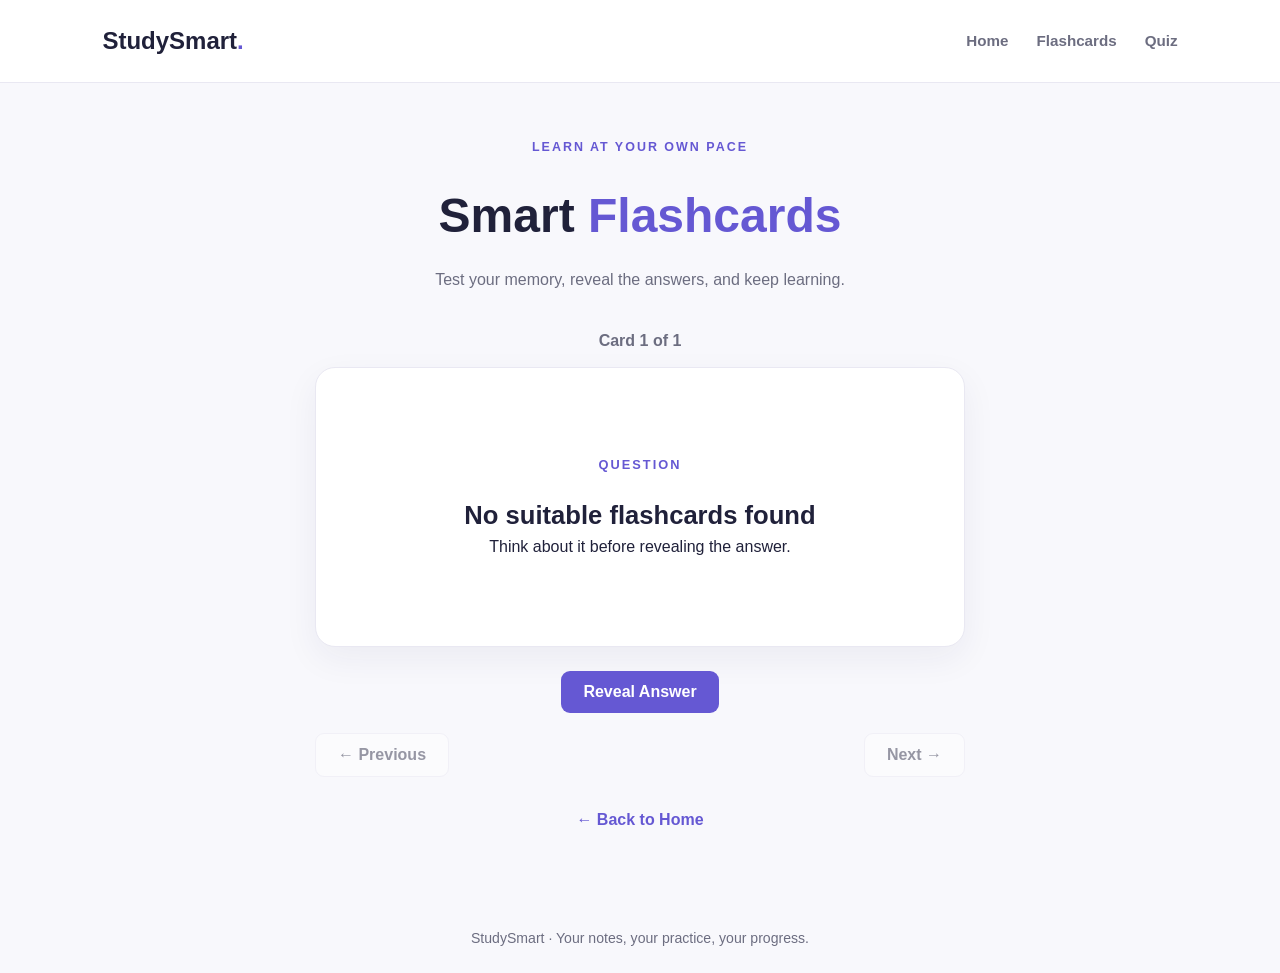
<file: flashcards.html>
<!DOCTYPE html>
<html lang="en">

<head>
  <meta charset="UTF-8">
  <meta name="viewport" content="width=device-width, initial-scale=1.0">
  <title>Flashcards | StudySmart</title>
  <link rel="stylesheet" href="css/style.css">
</head>

<body>
  <header class="site-header">
    <a class="logo" href="index.html">StudySmart<span>.</span></a>

    <nav aria-label="Main navigation">
      <a href="index.html">Home</a>
      <a href="flashcards.html">Flashcards</a>
      <a href="quiz.html">Quiz</a>
    </nav>
  </header>

  <main class="flashcards-page">
    <section class="flashcards-heading">
      <p class="eyebrow">LEARN AT YOUR OWN PACE</p>
      <h1>Smart <span>Flashcards</span></h1>
      <p>Test your memory, reveal the answers, and keep learning.</p>
    </section>

    <section class="flashcard-area">
      <p id="card-counter" class="card-counter">Card 1 of 5</p>

      <div id="flashcard" class="flashcard">
        <p id="card-label" class="card-label">QUESTION</p>
        <h2 id="card-content">What is a variable in JavaScript?</h2>
        <p id="card-hint">Think about it before revealing the answer.</p>
      </div>

      <button id="reveal-button" class="primary-button" type="button">
        Reveal Answer
      </button>

      <div class="card-navigation">
        <button id="previous-button" class="secondary-button" type="button">
          ← Previous
        </button>

        <button id="next-button" class="secondary-button" type="button">
          Next →
        </button>
      </div>
    </section>

    <p class="back-home">
      <a href="index.html">← Back to Home</a>
    </p>
  </main>

  <footer>
    <p>StudySmart · Your notes, your practice, your progress.</p>
  </footer>

  <script src="js/app.js"></script>
</body>

</html>
</file>
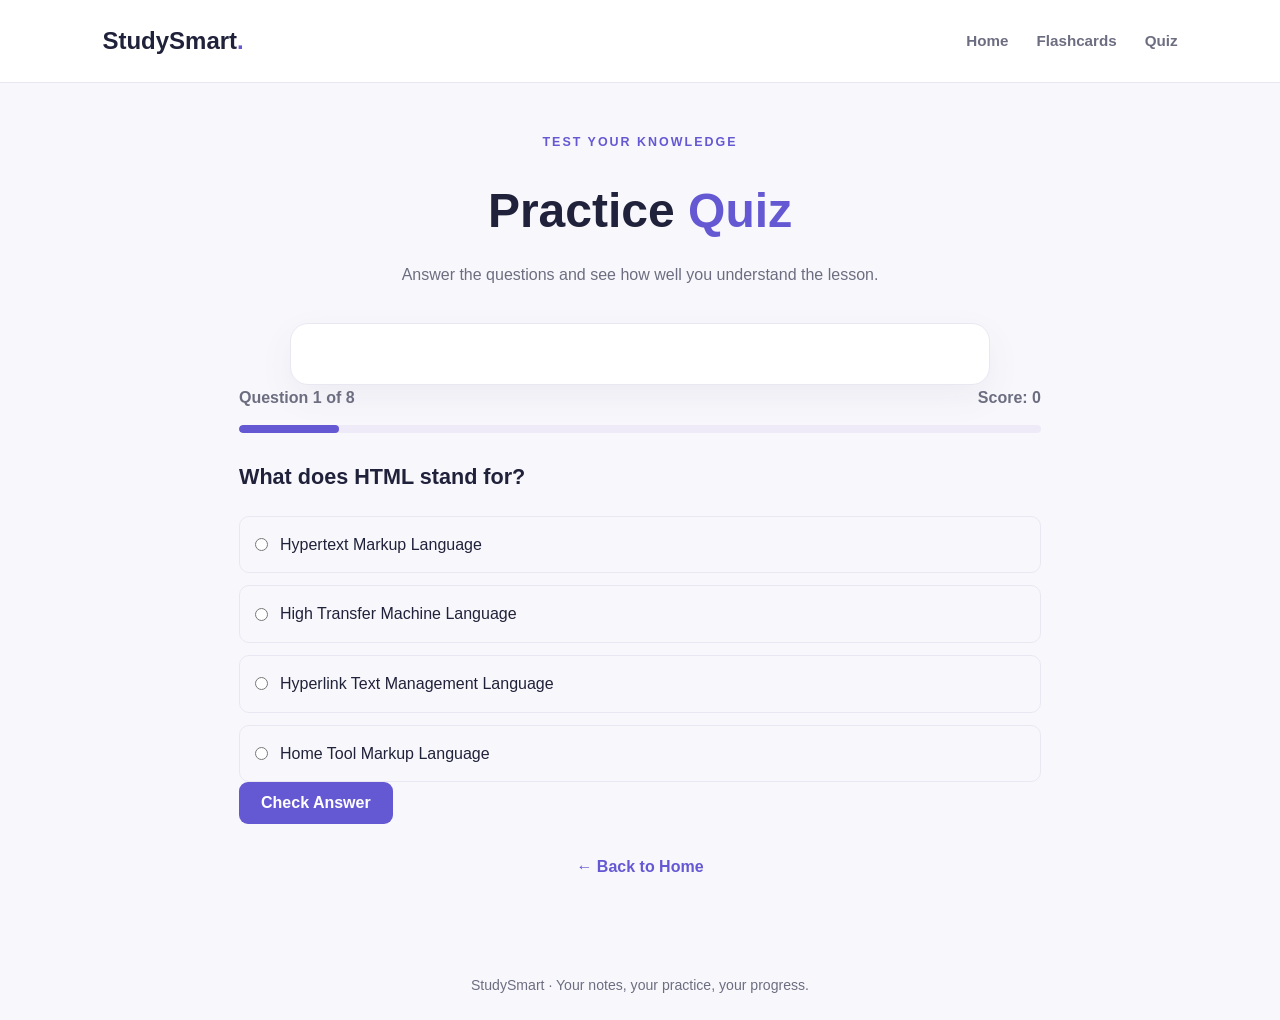
<file: quiz.html>
<!DOCTYPE html>
<html lang="en">

<head>
  <meta charset="UTF-8">
  <meta name="viewport" content="width=device-width, initial-scale=1.0">
  <title>Quiz | StudySmart</title>
  <link rel="stylesheet" href="css/style.css">
</head>

<body>
  <header class="site-header">
    <a class="logo" href="index.html">StudySmart<span>.</span></a>
    <nav aria-label="Main navigation">
      <a href="index.html">Home</a>
      <a href="flashcards.html">Flashcards</a>
      <a href="quiz.html">Quiz</a>
    </nav>
  </header>

  <main class="quiz-page">

    <section class="quiz-heading">
      <p class="eyebrow">TEST YOUR KNOWLEDGE</p>
      <h1>Practice <span>Quiz</span></h1>
      <p>Answer the questions and see how well you understand the lesson.</p>
    </section>

    <section id="quiz-content" class="quiz-container" hidden></section>

    <div class="quiz-top">
      <p id="question-counter">Question 1 of 8</p>
      <p id="score-display">Score: 0</p>
    </div>

    <div class="quiz-progress">
      <div id="progress-bar"></div>
    </div>

    <h2 id="question-text">Loading question...</h2>

    <div id="answer-options" class="answer-options"></div>

    <p id="feedback-message" aria-live="polite"></p>

    <button id="submit-button" class="primary-button" type="button">
      Check Answer
    </button>

    <button id="next-question-button" class="primary-button" type="button" hidden>
      Next Question
    </button>

    <div id="quiz-results" hidden>
      <h2>Quiz Completed!</h2>
      <p id="final-score"></p>
      <p id="result-message"></p>
      <button id="restart-button" class="primary-button" type="button">
        Try Again
      </button>
      <p>
        <a href="results.html">View Results</a>
      </p>
    </div>

    </section>

    <p class="back-home">
      <a href="index.html">← Back to Home</a>
    </p>

  </main>

  <footer>
    <p>StudySmart · Your notes, your practice, your progress.</p>
  </footer>

  <script src="js/app.js"></script>
</body>

</html>
</file>
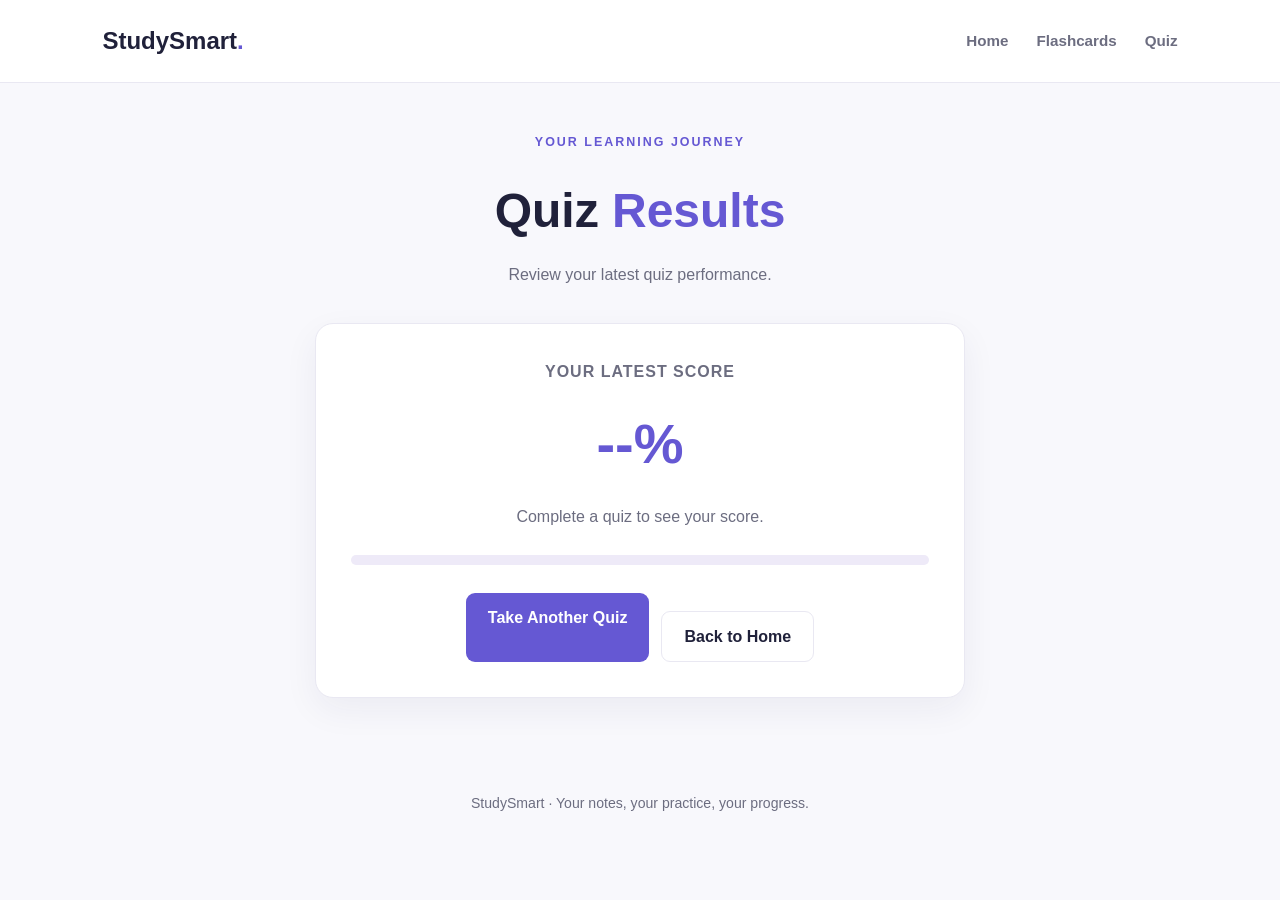
<file: results.html>
<!DOCTYPE html>
<html lang="en">

<head>
  <meta charset="UTF-8">
  <meta name="viewport" content="width=device-width, initial-scale=1.0">
  <title>Quiz Results | StudySmart</title>
  <link rel="stylesheet" href="css/style.css">
</head>

<body>
  <header class="site-header">
    <a class="logo" href="index.html">StudySmart<span>.</span></a>
    <nav aria-label="Main navigation">
      <a href="index.html">Home</a>
      <a href="flashcards.html">Flashcards</a>
      <a href="quiz.html">Quiz</a>
    </nav>
  </header>

  <main class="results-page">
    <section class="results-heading">
      <p class="eyebrow">YOUR LEARNING JOURNEY</p>
      <h1>Quiz <span>Results</span></h1>
      <p>Review your latest quiz performance.</p>
    </section>

    <section class="results-card">
      <p class="result-label">YOUR LATEST SCORE</p>

      <h2 id="result-percentage">--%</h2>
      <p id="result-score">Complete a quiz to see your score.</p>
      <p id="result-date"></p>

      <div class="result-progress">
        <div id="result-progress-bar"></div>
      </div>

      <p id="result-message"></p>

      <div class="result-actions">
        <a href="quiz.html" class="primary-button">Take Another Quiz</a>
        <a href="index.html" class="secondary-button">Back to Home</a>
      </div>
    </section>
  </main>

  <footer>
    <p>StudySmart · Your notes, your practice, your progress.</p>
  </footer>

  <script src="js/app.js"></script>
</body>

</html>
</file>
<file: css/style.css>
/* General Styles */
* {
  margin: 0;
  padding: 0;
  box-sizing: border-box;
}

:root {
  --primary: #6558d3;
  --primary-dark: #5144bd;
  --background: #f8f8fc;
  --text: #20213a;
  --muted: #6c6d80;
  --white: #ffffff;
  --border: #e9e8f2;
}

html {
  scroll-behavior: smooth;
}

body {
  font-family: Arial, Helvetica, sans-serif;
  background: var(--background);
  color: var(--text);
  line-height: 1.6;
}

/* Header */
.site-header {
  display: flex;
  align-items: center;
  justify-content: space-between;
  padding: 22px 8%;
  background: var(--white);
  border-bottom: 1px solid var(--border);
}

.logo {
  color: var(--text);
  text-decoration: none;
  font-size: 1.5rem;
  font-weight: 800;
}

.logo span {
  color: var(--primary);
}

.site-header nav {
  display: flex;
  gap: 28px;
}

.site-header nav a {
  color: var(--muted);
  text-decoration: none;
  font-size: 0.95rem;
  font-weight: 600;
}

.site-header nav a:hover {
  color: var(--primary);
}

/* Hero Section */
.hero {
  text-align: center;
  padding: 95px 20px 75px;
  background: linear-gradient(180deg, #f0efff 0%, #f8f8fc 100%);
}

.eyebrow {
  color: var(--primary);
  font-size: 0.78rem;
  font-weight: 800;
  letter-spacing: 2px;
  margin-bottom: 20px;
}

.hero h1 {
  font-size: clamp(2.8rem, 6vw, 4.8rem);
  line-height: 1.1;
  letter-spacing: -2px;
  margin-bottom: 22px;
}

.hero h1 span {
  color: var(--primary);
}

.hero-description {
  max-width: 600px;
  margin: 0 auto 30px;
  color: var(--muted);
  font-size: 1.08rem;
}

.upload-button {
  display: inline-block;
  padding: 14px 28px;
  background: var(--primary);
  color: var(--white);
  border-radius: 10px;
  font-weight: 700;
  cursor: pointer;
  transition: background 0.2s, transform 0.2s;
}

.upload-button:hover {
  background: var(--primary-dark);
  transform: translateY(-2px);
}

.upload-message {
  margin-top: 14px;
  color: var(--muted);
  font-size: 0.88rem;
}

/* Features cards */
.features {
  display: grid;
  grid-template-columns: repeat(3, minmax(0, 1fr));
  gap: 22px;
  max-width: 1100px;
  margin: 0 auto;
  padding: 35px 24px 70px;
}

.feature-card {
  background: var(--white);
  padding: 30px 25px;
  border: 1px solid var(--border);
  border-radius: 16px;
  transition: transform 0.2s, box-shadow 0.2s;
  text-decoration: none;
  color: inherit;
  display: block;
}

.feature-card:hover {
  transform: translateY(-4px);
  box-shadow: 0 12px 30px rgba(40, 35, 90, 0.08);
}

.feature-icon {
  display: inline-flex;
  align-items: center;
  justify-content: center;
  width: 44px;
  height: 44px;
  margin-bottom: 18px;
  background: #efedff;
  color: var(--primary);
  border-radius: 12px;
  font-size: 1.4rem;
}

.feature-card h2 {
  font-size: 1.2rem;
  margin-bottom: 10px;
}

.feature-card p {
  color: var(--muted);
  font-size: 0.94rem;
}


.feature-link {
  display: inline-block;
  margin-top: 16px;
  color: var(--primary);
  font-weight: 700;
}


/* How it works*/
.how-it-works {
  text-align: center;
  padding: 55px 20px 75px;
  background: var(--white);
}

.how-it-works h2 {
  font-size: 2rem;
  margin-bottom: 12px;
}

.how-it-works p {
  color: var(--muted);
}

/* footer */
footer {
  padding: 24px;
  text-align: center;
  color: var(--muted);
  font-size: 0.88rem;
}

/* ===== MOBILE RESPONSIVENESS ===== */
@media (max-width: 700px) {
  .site-header {
    padding: 18px 5%;
  }

  .site-header nav {
    gap: 14px;
  }

  .site-header nav a {
    font-size: 0.82rem;
  }

  .hero {
    padding: 70px 20px 55px;
  }

  .hero h1 {
    letter-spacing: -1px;
  }

  .features {
    grid-template-columns: 1fr;
    padding: 25px 20px 50px;
  }

  .how-it-works h2 {
    font-size: 1.6rem;
  }
}

@media (max-width: 380px) {
  .site-header {
    align-items: flex-start;
    gap: 12px;
  }

  .site-header nav {
    flex-direction: column;
    gap: 4px;
  }
}


/* flashcards page  */
.flashcards-page {
  max-width: 850px;
  margin: 0 auto;
  padding: 55px 24px 70px;
}

.flashcards-heading {
  text-align: center;
  margin-bottom: 35px;
}

.flashcards-heading h1 {
  font-size: clamp(2rem, 5vw, 3rem);
  margin-bottom: 12px;
}

.flashcards-heading h1 span {
  color: var(--primary);
}

.flashcards-heading>p:last-child {
  color: var(--muted);
}

.flashcard-area {
  max-width: 650px;
  margin: 0 auto;
  text-align: center;
}

.card-counter {
  color: var(--muted);
  font-weight: 700;
  margin-bottom: 14px;
}

.flashcard {
  min-height: 280px;
  padding: 45px 30px;
  background: var(--white);
  border: 1px solid var(--border);
  border-radius: 20px;
  box-shadow: 0 12px 35px rgba(40, 35, 90, 0.06);
  display: flex;
  flex-direction: column;
  justify-content: center;
  align-items: center;
  margin-bottom: 24px;
}

.card-label {
  color: var(--primary);
  font-size: 0.8rem;
  font-weight: 800;
  letter-spacing: 2px;
  margin-bottom: 22px;
}

.flashcard h2 {
  font-size: 1.6rem;
  line-height: 1.4;
  overflow-wrap: anywhere;
}

.card-hint {
  color: var(--muted);
  margin-top: 20px;
}

.primary-button,
.secondary-button {
  padding: 12px 22px;
  border-radius: 9px;
  font-size: 1rem;
  font-weight: 700;
  cursor: pointer;
  transition: background 0.2s, transform 0.2s;
}

.primary-button {
  background: var(--primary);
  color: var(--white);
  border: none;
}

.primary-button:hover {
  background: var(--primary-dark);
  transform: translateY(-2px);
}

.secondary-button {
  background: var(--white);
  color: var(--text);
  border: 1px solid var(--border);
}

.secondary-button:hover:not(:disabled) {
  border-color: var(--primary);
  color: var(--primary);
}

.secondary-button:disabled {
  opacity: 0.45;
  cursor: not-allowed;
}

.card-navigation {
  display: flex;
  justify-content: space-between;
  gap: 15px;
  margin-top: 20px;
}

.back-home {
  text-align: center;
  margin-top: 35px;
}

.back-home a {
  color: var(--primary);
  font-weight: 700;
  text-decoration: none;
}

@media (max-width: 500px) {
  .flashcards-page {
    padding: 40px 18px 50px;
  }

  .flashcard {
    min-height: 250px;
    padding: 30px 20px;
  }

  .flashcard h2 {
    font-size: 1.3rem;
  }

  .card-navigation button {
    padding: 11px 14px;
  }
}


/* Quiz page */

.quiz-page {
  max-width: 850px;
  margin: 0 auto;
  padding: 50px 24px 70px;
}

.quiz-heading {
  text-align: center;
  margin-bottom: 35px;
}

.quiz-heading h1 {
  font-size: clamp(2rem, 5vw, 3rem);
  margin-bottom: 12px;
}

.quiz-heading h1 span {
  color: var(--primary);
}

.quiz-heading>p:last-child {
  color: var(--muted);
}

.quiz-container {
  max-width: 700px;
  margin: 0 auto;
  padding: 30px;
  background: var(--white);
  border: 1px solid var(--border);
  border-radius: 18px;
  box-shadow: 0 12px 35px rgba(40, 35, 90, 0.06);
}

.quiz-top {
  display: flex;
  justify-content: space-between;
  gap: 15px;
  color: var(--muted);
  font-weight: 700;
}

.quiz-progress {
  height: 8px;
  background: #eeeaf8;
  border-radius: 20px;
  overflow: hidden;
  margin: 15px 0 28px;
}

#progress-bar {
  height: 100%;
  width: 12.5%;
  background: var(--primary);
  border-radius: 20px;
  transition: width 0.3s ease;
}

#question-text {
  font-size: 1.35rem;
  line-height: 1.5;
  margin-bottom: 22px;
}

.answer-options {
  display: grid;
  gap: 12px;
}

.answer-option {
  display: flex;
  align-items: center;
  gap: 12px;
  padding: 15px;
  border: 1px solid var(--border);
  border-radius: 10px;
  cursor: pointer;
  transition: border-color 0.2s, background 0.2s;
}

.answer-option:hover {
  border-color: var(--primary);
}

.answer-option.selected {
  border-color: var(--primary);
  background: #f2efff;
}

.answer-option input {
  accent-color: var(--primary);
}

.answer-option.correct {
  border-color: #218653;
  background: #eaf8ef;
}

.answer-option.incorrect {
  border-color: #c43d4b;
  background: #fff0f0;
}

#feedback-message {
  margin: 18px 0;
  font-weight: 700;
}

#feedback-message:empty {
  display: none;
}

#feedback-message.correct-feedback {
  color: #218653;
}

#feedback-message.incorrect-feedback {
  color: #c43d4b;
}

.quiz-container button {
  margin-top: 18px;
}

.quiz-container button:disabled {
  opacity: 0.5;
  cursor: not-allowed;
}

.back-home {
  text-align: center;
  margin-top: 30px;
}

.back-home a,
#quiz-results a {
  color: var(--primary);
  font-weight: 700;
  text-decoration: none;
}

@media (max-width: 500px) {
  .quiz-page {
    padding: 35px 16px 50px;
  }

  .quiz-container {
    padding: 20px;
  }

  #question-text {
    font-size: 1.15rem;
  }
}

/* Result page */

.results-page {
  max-width: 850px;
  margin: 0 auto;
  padding: 50px 24px 70px;
}

.results-heading {
  text-align: center;
  margin-bottom: 35px;
}

.results-heading h1 {
  font-size: clamp(2rem, 5vw, 3rem);
  margin-bottom: 12px;
}

.results-heading h1 span {
  color: var(--primary);
}

.results-heading>p:last-child {
  color: var(--muted);
}

.results-card {
  max-width: 650px;
  margin: 0 auto;
  padding: 35px;
  text-align: center;
  background: var(--white);
  border: 1px solid var(--border);
  border-radius: 18px;
  box-shadow: 0 12px 35px rgba(40, 35, 90, 0.06);
}

.result-label {
  color: var(--muted);
  font-weight: 700;
  letter-spacing: 1px;
}

#result-percentage {
  margin: 15px 0;
  font-size: 3.5rem;
  color: var(--primary);
}

#result-score,
#result-date,
#result-message {
  color: var(--muted);
}

.result-progress {
  height: 10px;
  margin: 25px 0;
  background: #eeeaf8;
  border-radius: 20px;
  overflow: hidden;
}

#result-progress-bar {
  height: 100%;
  width: 0;
  background: var(--primary);
  border-radius: 20px;
  transition: width 0.4s ease;
}

.result-actions {
  display: flex;
  justify-content: center;
  flex-wrap: wrap;
  gap: 12px;
  margin-top: 28px;
}

.result-actions a {
  display: inline-block;
  text-decoration: none;
}

.result-actions .secondary-button {
  margin-top: 18px;
}

@media (max-width: 500px) {
  .results-page {
    padding: 35px 16px 50px;
  }

  .results-card {
    padding: 25px 18px;
  }
}
</file>
